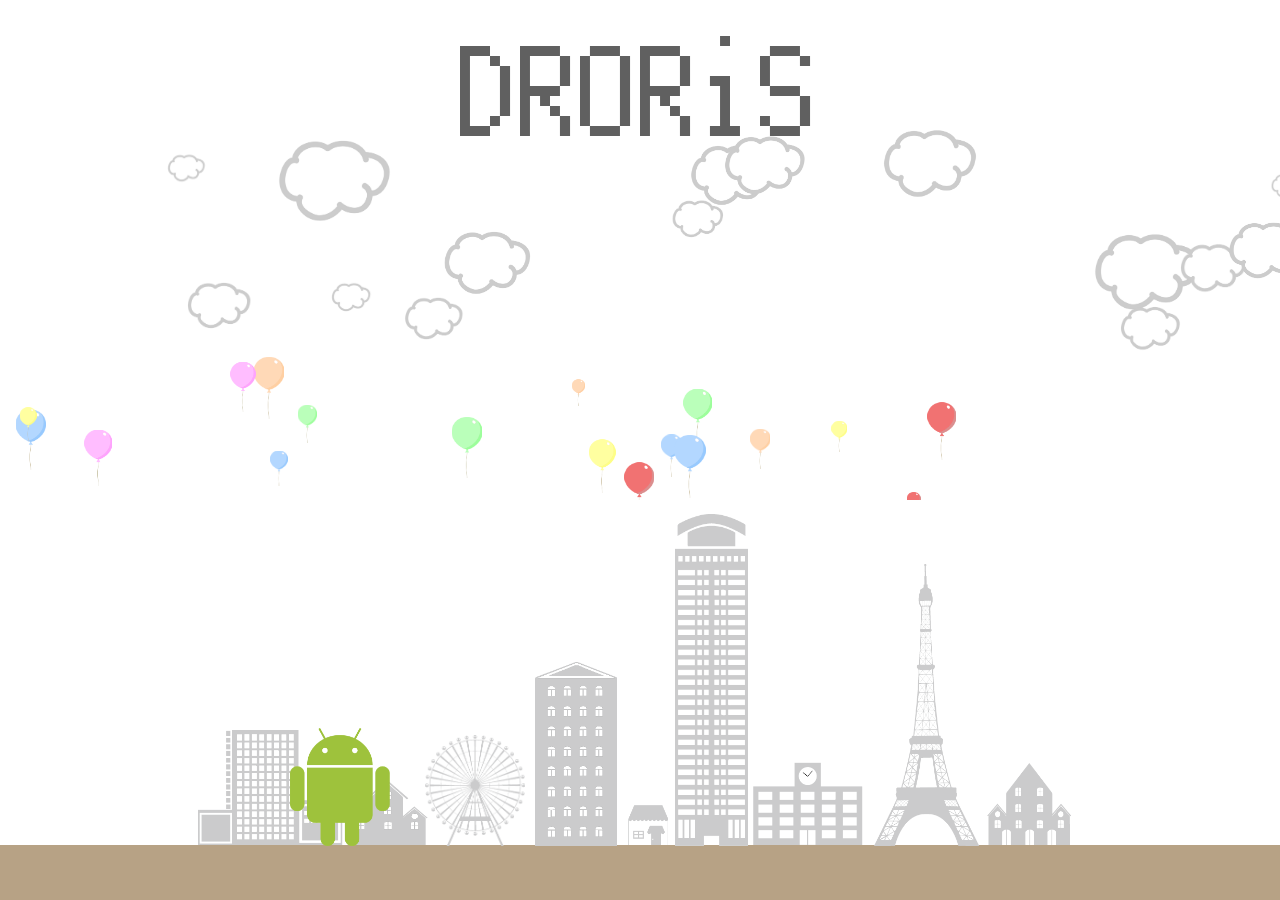
<file: index.html>
<!DOCTYPE>
<html lang="ja">
<head>
	<meta charset="utf-8">
	<meta name="description" content="">
	<meta name="keyword" content="">
	<title>top page</title>
	<link rel="stylesheet" href="./css/puyo.css">
	<script src="./js/jquery.min.js"></script>
	<script src="./js/mouseposition.js"></script>
	<script src="./js/topback.js"></script>
</head>
<body onload="init();" style="background-image: none;">
	<canvas id="topcanvas" width=700 height=500></canvas>
	<script>
	// canvasサイズをスクリーンサイズに合わせる
	$('#topcanvas').attr('width', window.parent.screen.width);
	$('#topscanvas').attr('height',window.parent.screen.height);   
</script>
<div id="backgroundimg">
	<img src="img/background2.png">
</div>
<img src="img/line.png" id="line">
<div id="imcontents">
	<p id="title">DRORiS</p>
	<a href="howto.html">
		<img src="img/kanransya.png" id="kanransya">
		<p id="textkanransya">遊び方</p>
	</a>
	<a href="game.html">
		<img src="img/sbill.png" id="sbill">
		<p id="textsbill">ゲーム</p>
	</a>
	<a href="contact.html">
		<img src="img/bill.png" id="bill">
		<p id="textbill">問い合わせ</p>
	</a>
	<a href="qanda.html">
		<img src="img/tower.png" id="tower">
		<p id="texttower">Q &amp; A</p>
	</a>
	<div id="dro">
		<img src="img/droidkun2.png" id="droid" style="left: 100px;">
	</div>
</div>
</body>
</html>
</file>
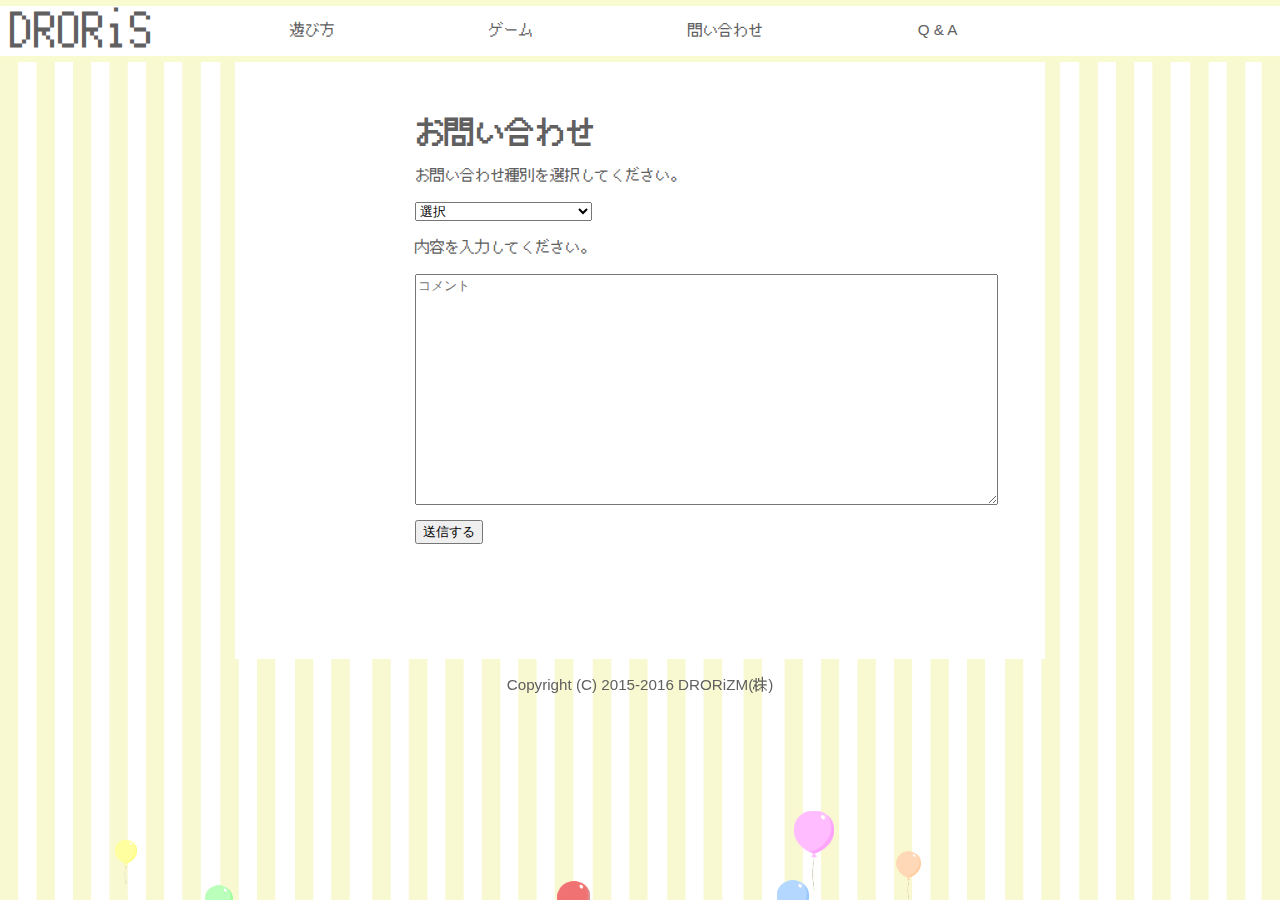
<file: contact.html>
<!DOCTYPE>
<html lang="ja">
<head>
	<meta charset="utf-8">
	<meta name="description" content="">
	<meta name="keyword" content="">
	<title>top page</title>
	<link rel="stylesheet" href="./css/puyo.css">
	<script src="./js/jquery.min.js"></script>
	<script src="./js/contactback.js"></script>
</head>	
<body onload="init();">
	<canvas id="canvas" width=700 height=500></canvas>
	<script>
	// canvasサイズをスクリーンサイズに合わせる
	$('#canvas').attr('width', window.parent.screen.width);
	$('#canvas').attr('height',window.parent.screen.height);   
</script>

<div id="menu">
	<a href="index.html" id="title">DRORiS</a>
	<div id="inmenu">
		<a href="howto.html" style="left: 0px;">遊び方</a>
		<a href="game.html" style="left: 150px;">ゲーム</a>
		<a href="" style="left: 300px;">問い合わせ</a>
		<a href="qanda.html" style="left: 450px;">Q &amp; A</a>
	</div>
</div>

<div id="content" style="width: 450px; padding: 100px 180px;">
	<h1>お問い合わせ</h1>
	<form action="">
		<p>お問い合わせ種別を選択してください。</p>
		<p>
			<select name="goal">
				<option value="">選択</option>
				<option value="">1.遊び方について</option>
				<option value="">2.ゲーム内容について</option>
				<option value="">3.サイトデザインについて</option>
				<option value="">3.ドロイド君について</option>
			</select>
		</p>
		<p>内容を入力してください。</p>
		<textarea name="comment" cols="70" rows="15" placeholder="コメント"></textarea>
		<p><input type="submit" value="送信する"></p>

	</form>
</div>
<footer>
	<p>Copyright (C) 2015-2016 DRORiZM(株)</p>	
</footer>
</body>
</html>
</file>
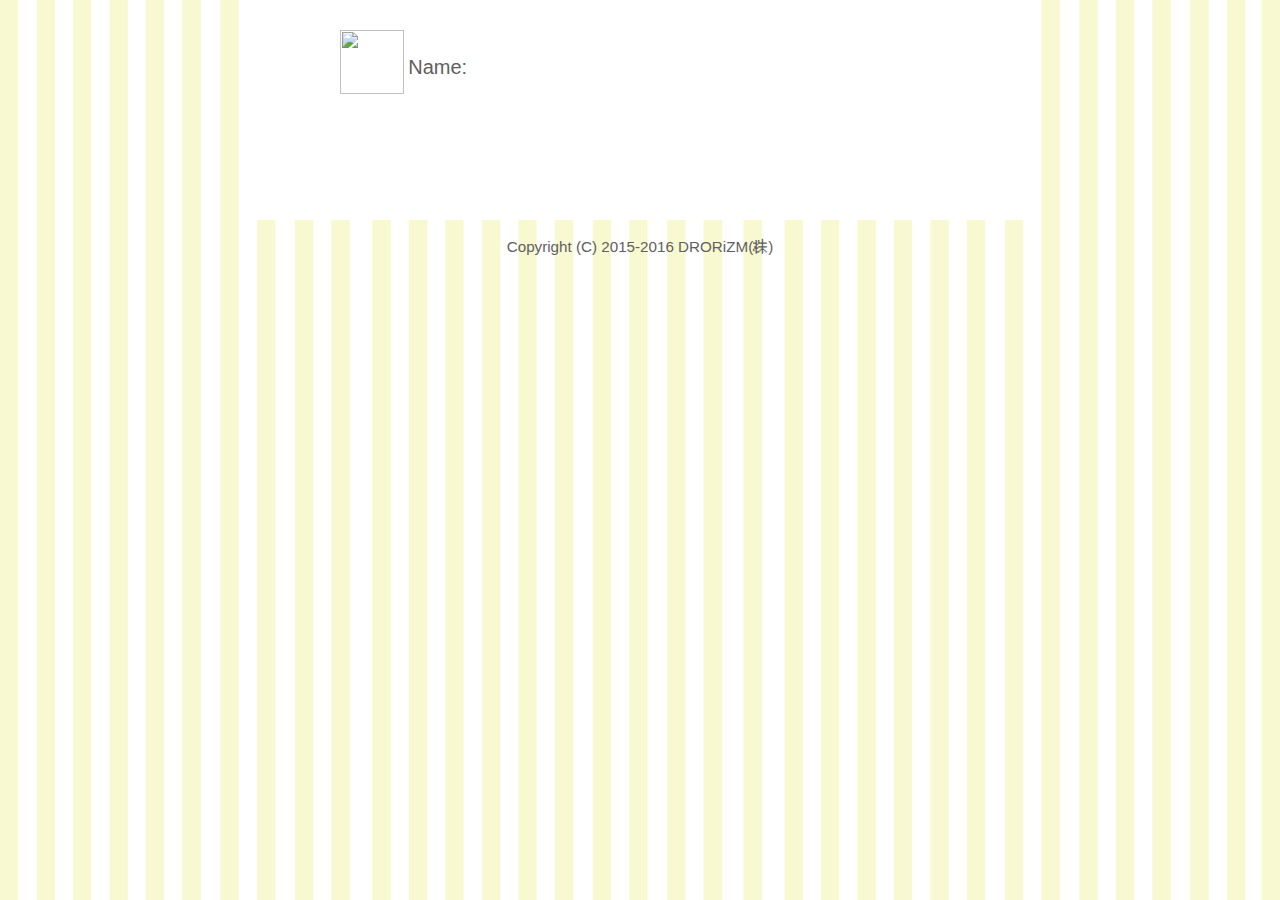
<file: gamenow.html>
<!DOCTYPE>
<html lang="ja">
<head>
  <meta charset="utf-8">
  <meta name="description" content="">
  <meta name="keyword" content="">
  <title>home</title>
  <link rel="stylesheet" href="./css/puyo.css">
  <!-- JQueryのinstall -->
  <script src="./js/jquery.min.js"></script>
  <script src="./js/enchant.js"></script>
  <script src="./js/main.js"></script>
  <script src="./js/imagepack.js"></script>
  <script src="./js/linkscroll.js"></script>
  <script src="./js/global.js"></script>
  <!-- 画像選択部分のアコーディオン -->
  <script>
    $(function(){
      $("#imagepack .bef").on("click", function() {
        $(this).next().slideToggle();
      });
    });
  </script>

  <script type="text/javascript">
    function getUsers(){
      var usern = name;
      var output = document.getElementById('user_output');
      output.value=usern;
      // var radioList=document.getElementsByName('level1');
      // for(var i=0;i<radioList.length;i++){
      //   if(radioList[i].checked){
      //     var speed=radioList[i].value;
      //   }
      // }
      return usern;
    }
  </script>
  <audio src="sound/tetris.mp3" autoplay loop></audio>
</head>
<body onload="getUsers();"> 
 <div id="content" style="width: 350px; padding: 0px 200px 0px 230px;">  
   <div id="timely">
    <div id="playerimg"><img src=""></div>
    <from id="playername">
      Name: <output id="user_output">？？？</output>
    </from>
  </div>
  <div id="puyo" onload="getUsers();">
    <div id="enchant-stage"></div>
  </div>

 <!-- ランキング表 -->
 <div id="rank">
  <table id="ranking" class="tablesorter">
   <thead>
     <h4>得点表</h4>
     <tr>
       <th>順番</th>
       <th>プレイヤー名</th>
       <th>得点</th>
     </tr>
   </thead>
   <tbody>
     <tr style="display:none;">
       <td /><td /><td />
     </tr>
   </tbody>
 </table>
</div>
</div>
<footer>
  <p>Copyright (C) 2015-2016 DRORiZM(株)</p>
</footer>

</body>
</html>
</file>
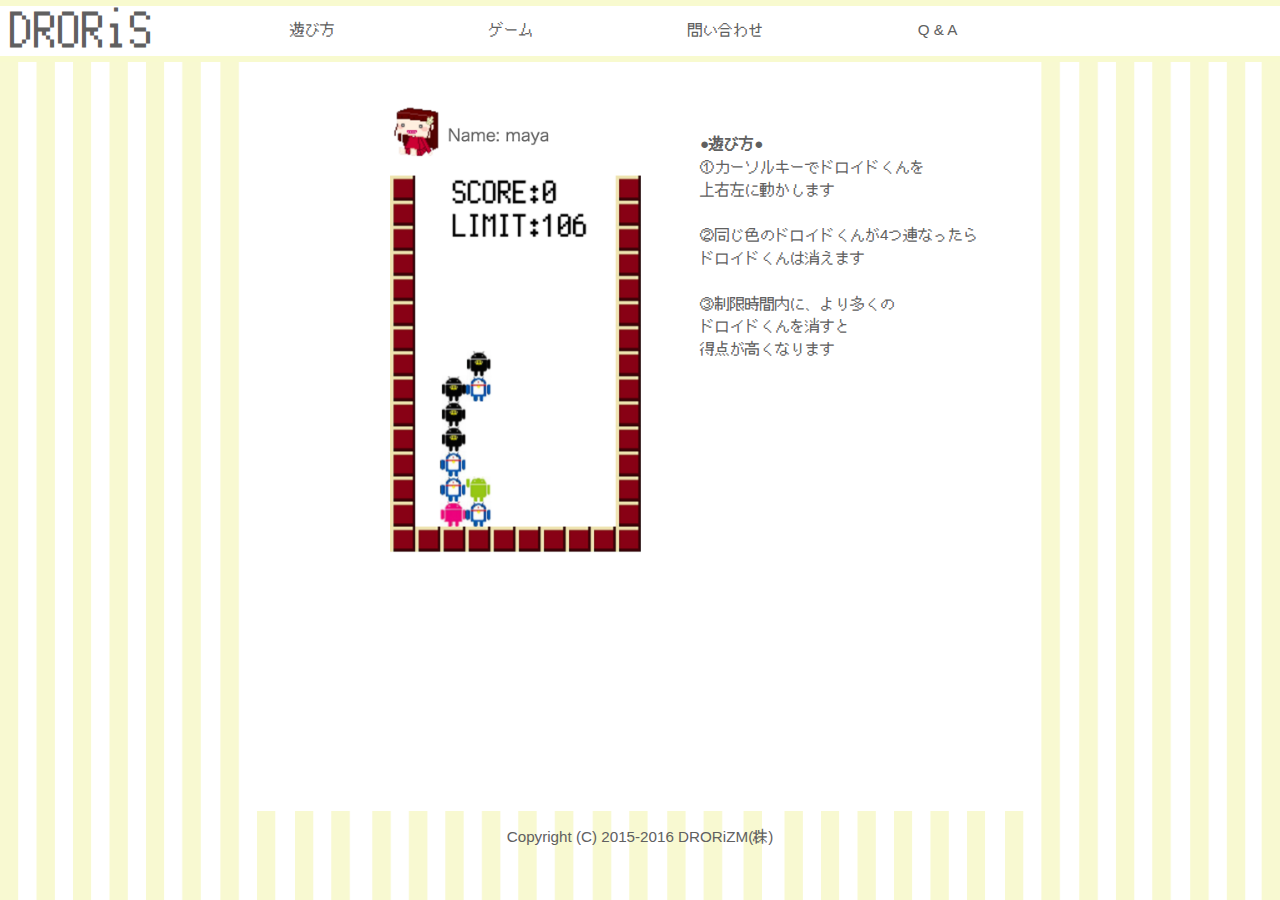
<file: howto.html>
<!DOCTYPE>
<html lang="ja">
<head>
	<meta charset="utf-8">
	<meta name="description" content="">
	<meta name="keyword" content="">
	<title>top page</title>
	<link rel="stylesheet" href="./css/puyo.css">
	<script src="./js/jquery.min.js"></script>
</head>	
<body>
	<div id="menu">
		<a href="index.html" id="title">DRORiS</a>
		<div id="inmenu">
			<a href="howto.html" style="left: 0px;">遊び方</a>
			<a href="game.html" style="left: 150px;">ゲーム</a>
			<a href="contact.html" style="left: 300px;">問い合わせ</a>
			<a href="qanda.html" style="left: 450px;">Q &amp; A</a>
		</div>
	</div>
	<div id="content" style="width: 580px; padding: 100px 100px 0px 100px;">
		<img src="img/howto.png" width="320px">
		<p class="howtop">
		<strong>●遊び方●</strong><br>
		①カーソルキーでドロイドくんを<br>上右左に動かします<br>
		<br>
		②同じ色のドロイドくんが4つ連なったら<br>ドロイドくんは消えます<br>
		<br>
		③制限時間内に、より多くの<br>ドロイドくんを消すと<br>得点が高くなります
		</p>
	</div>
	<footer>
		<p>Copyright (C) 2015-2016 DRORiZM(株)</p>	
	</footer>
</body>
</html>
</file>
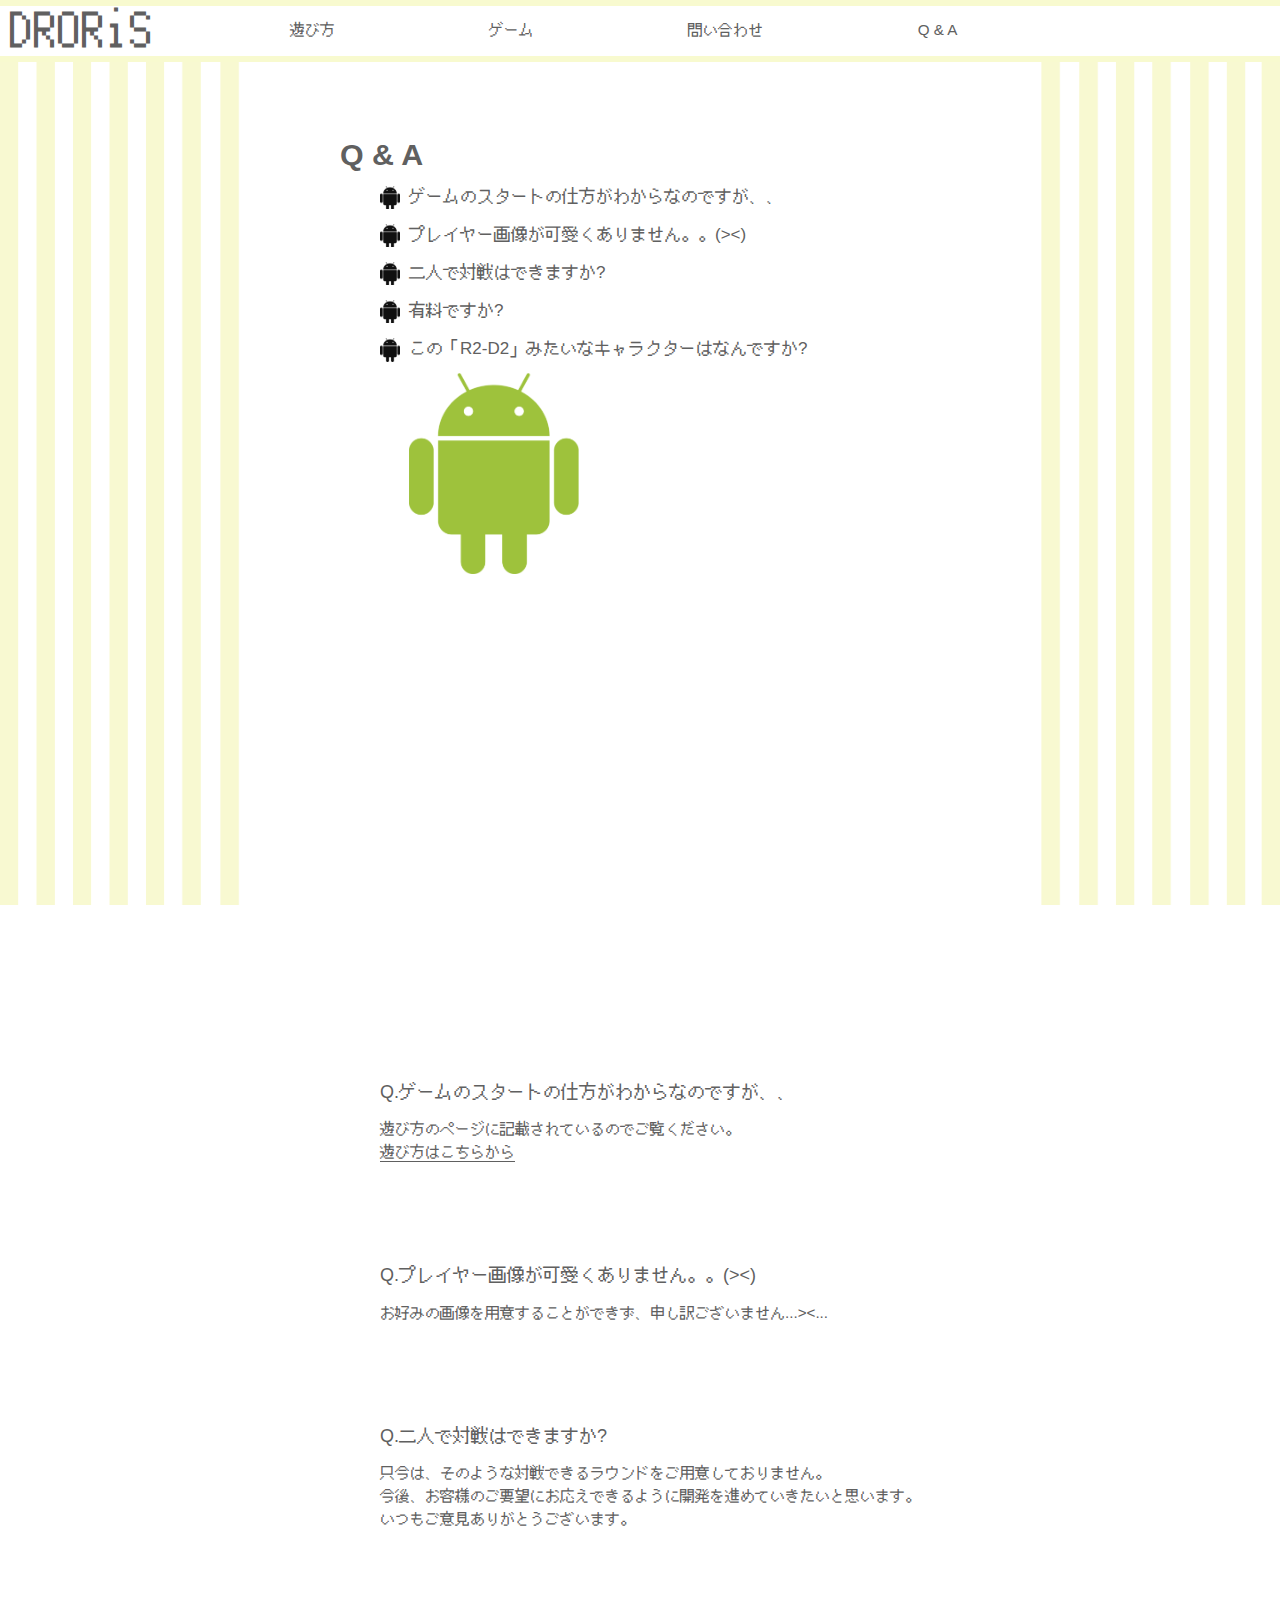
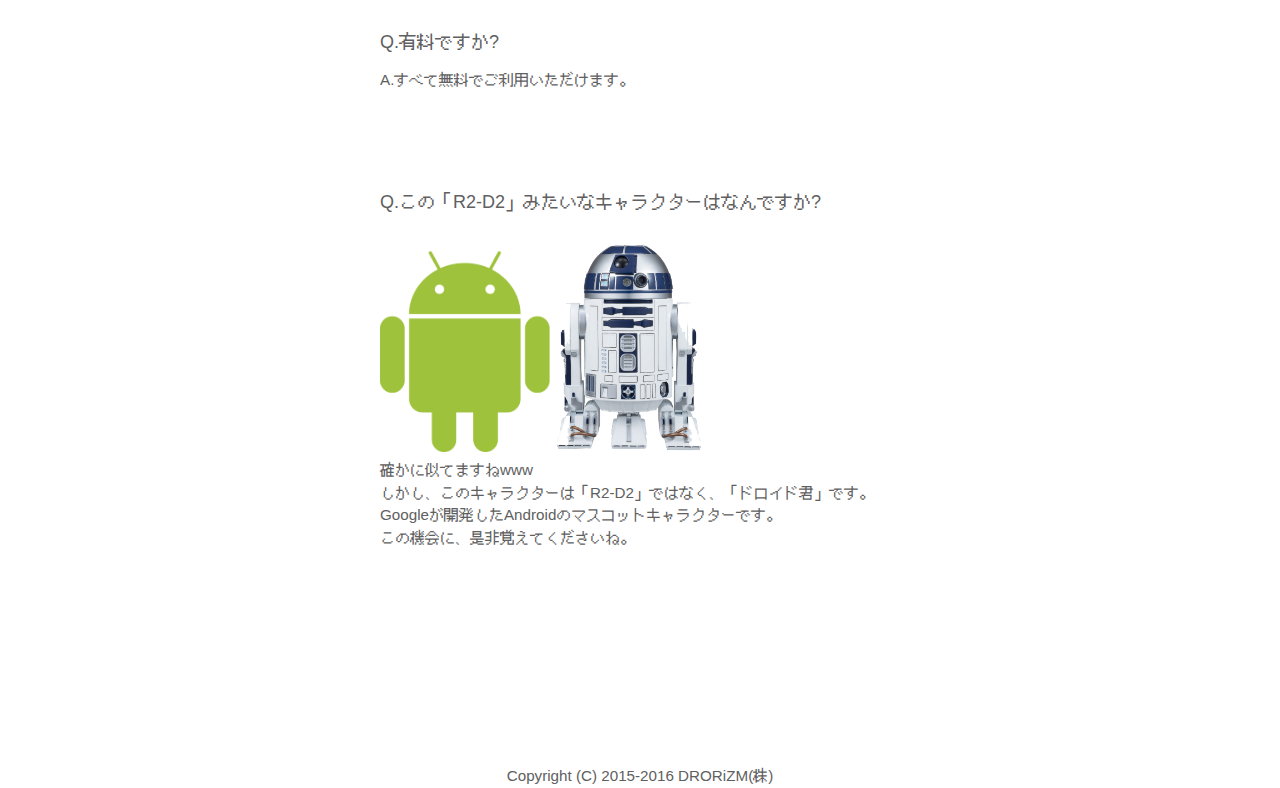
<file: qanda.html>
<!DOCTYPE>
<html lang="ja">
<head>
	<meta charset="utf-8">
	<meta name="description" content="">
	<meta name="keyword" content="">
	<title>Q &amp; A</title>
	<link rel="stylesheet" href="./css/puyo.css">
	<script src="./js/jquery.min.js"></script>
	<script src="./js/linkscroll.js"></script>
</head>
<body>
</script>
<div id="menu">
	<a href="index.html" id="title">DRORiS</a>
	<div id="inmenu">
		<a href="howto.html" style="left: 0px;">遊び方</a>
		<a href="game.html" style="left: 150px;">ゲーム</a>
		<a href="contact.html" style="left: 300px;">問い合わせ</a>
		<a href="" style="left: 450px;">Q &amp; A</a>
	</div>
</div>
<div id="content" class="qa">
	<h1>Q &amp; A</h1>
	<ul id="q">
		<li><a href="#a1">ゲームのスタートの仕方がわからなのですが、、</a></li>
		<li><a href="#a2">プレイヤー画像が可愛くありません。。(><)</a></li>
		<li><a href="#a3">二人で対戦はできますか?</a></li>
		<li><a href="#a4">有料ですか?</a></li>
		<li>
			<a href="#a5">この「R2-D2」みたいなキャラクターはなんですか?</a><br>
			<img src="img/droidkun2.png">
		</li>
	</ul>
	<ul id="a">
		<li id="a1">
			<p>Q.ゲームのスタートの仕方がわからなのですが、、</p>
			遊び方のページに記載されているのでご覧ください。<br>
			<a href="howto.html">遊び方はこちらから</a>
		</li>
		<li id="a2">
			<p>Q.プレイヤー画像が可愛くありません。。(><)</p>
			お好みの画像を用意することができず、申し訳ございません...><...
		</li>
		<li id="a3">
			<p>Q.二人で対戦はできますか?</p>
			只今は、そのような対戦できるラウンドをご用意しておりません。<br>
			今後、お客様のご要望にお応えできるように開発を進めていきたいと思います。<br>
			いつもご意見ありがとうございます。
		</li>
		<li id="a4">
			<p>Q.有料ですか?</p>
			A.すべて無料でご利用いただけます。
		</li>
		<li id="a5">
			<p>Q.この「R2-D2」みたいなキャラクターはなんですか?</p>
			<img src="img/droidkun2.png">
			<img src="img/r2d2.png" style="width: 150px"><br>
			確かに似てますねwww<br>
			しかし、このキャラクターは「R2-D2」ではなく、「ドロイド君」です。<br>
			Googleが開発したAndroidのマスコットキャラクターです。<br>
			この機会に、是非覚えてくださいね。

		</li>
	</ul>
</div>
<footer>
	<p>Copyright (C) 2015-2016 DRORiZM(株)</p>	
</footer>
</body>
</html>
</file>
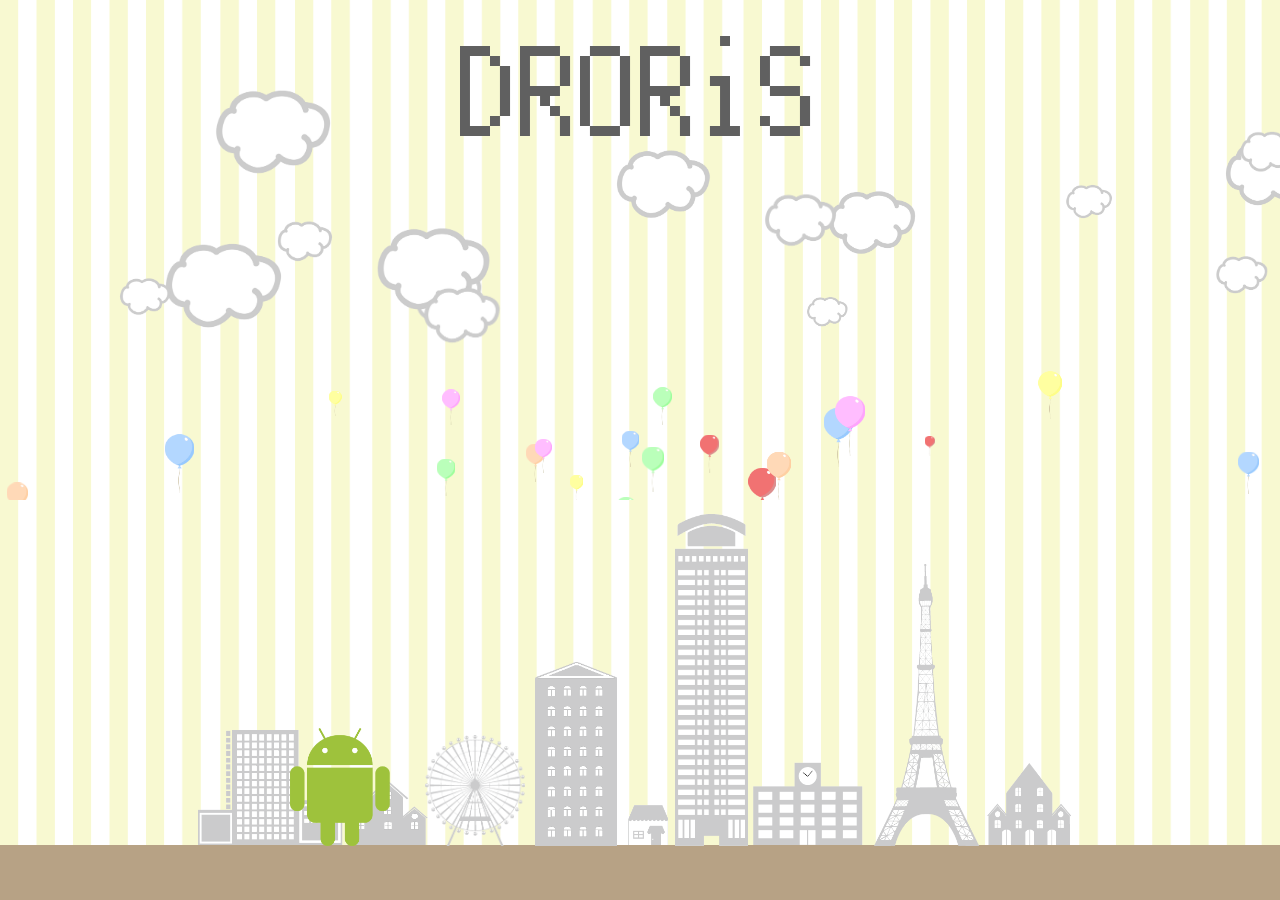
<file: top.html>
<!DOCTYPE>
<html lang="ja">
<head>
	<meta charset="utf-8">
	<meta name="description" content="">
	<meta name="keyword" content="">
	<title>top page</title>
	<link rel="stylesheet" href="./css/puyo.css">
	<script src="./js/jquery.min.js"></script>
	<script src="./js/mouseposition.js"></script>
	<script src="./js/topback.js"></script>
	<style>
	</style>
</head>
<body onload="init();">
	<canvas id="topcanvas" width=700 height=500></canvas>
	<script>
	// canvasサイズをスクリーンサイズに合わせる
	$('#topcanvas').attr('width', window.parent.screen.width);
	$('#topscanvas').attr('height',window.parent.screen.height);   
</script>
<div id="backgroundimg">
	<img src="img/background2.png">
</div>
<img src="img/line.png" id="line">
<div id="imcontents">
	<p id="title">DRORiS</p>
	<a href="howto.html">
		<img src="img/kanransya.png" id="kanransya">
		<p id="textkanransya">遊び方</p>
	</a>
	<a href="game.html">
		<img src="img/sbill.png" id="sbill">
		<p id="textsbill">ゲーム</p>
	</a>
	<a href="contact.html">
		<img src="img/bill.png" id="bill">
		<p id="textbill">問い合わせ</p>
	</a>
	<a href="qanda.html">
		<img src="img/tower.png" id="tower">
		<p id="texttower">Q &amp; A</p>
	</a>
	<div id="dro">
		<img src="img/droidkun2.png" id="droid" style="left: 100px;">
	</div>
</div>
</body>
</html>
</file>
<file: css/puyo.css>
@font-face { 
	font-family: 'MyFont';
	src: url(./PixelMplus12-Regular.ttf);
}

body{
	margin: 0;
	position: absolute;
	top: 0;
	left: 0;
	width: 100%;
	height: 100%;
	color: rgb(96, 96, 96);
	font-family: sans-serif, MyFont;
	line-height: 1.5em;
	font-size: 0.95em;
	overflow-x: hidden;
	background-color: white;
	background-image: url("../img/background.png");
	background-repeat: no-repeat;
	background-size: cover;
	background-attachment: fixed;

}

div{
	display: inline-block;
}

a{
	color: rgb(96, 96, 96);
}

/*********************************************/
footer{
	text-align: center;
	margin-bottom: 10px;
	color: rgb(96, 96, 96);
}

#canvas{
	position: fixed;
	/*background-color: pink;*/
	display: block;
	z-index: -10000;
}

#topcanvas{
	position: fixed;
	/*background-color: pink;*/
	display: block;
	z-index: -1;
}
/*********************************************/
/*game*/
#backgroundimg img{
	width: 100%;
	overflow: hidden;
}

#menu{
	position: fixed;
	display: block;
	height: 50px;
	width: 100%;
	top:0px;
	background-color: white;
	border-top: 6px solid rgb(248, 250, 207);
	border-bottom: 6px solid rgb(248, 250, 207);
	z-index: 1000000;
}
#menu #title{
	position: absolute;
	font-size: 48px;
	font-family: MyFont;
	left: 10px;
}
#inmenu{
	width: 700px;
	height: 50px;
	display: block;
	margin: 0 auto;
	/*background-color: pink;*/
}
#menu a{
	text-decoration: none;
	color: rgb(96, 96, 96);
	height: 50px;
	position: relative;
	top: 13px;
}
#menu a:hover{
	color: rgb(240, 230, 140);
}


#content{
	width: 600px;
	display: block;
	margin: 0 auto;
	padding: 100px 90px;
	/*padding: 50px 150px 15px 150px;*/
	/*z-index: 1000;*/
	background-color: rgba(255, 255, 255, 1);
	/*background-color: rgba(255, 255, 199, .5);*/

}

#timely{
	width: 100%;
	margin: 30px 0 15px -140px;
	padding: 0;
	top: 0;
}
#timely ul{
	list-style-type: none;
	margin: 5px 0 0 0;
	padding: 0;
	display: inline-block;
	/*background: blue;*/
	position: absolute;
}
#timely img{
	margin: 0;
	padding: 0;
	width: 64px;
	height: 64px;
	align: left;
	display: inline-block;
}

#timely #playername{
	position: relative;
	top: -20px;
	font-size: 20px;
}

#puyo{
	position: relative;
	left: -150px;
}

#preference_rank{
}

#content h4{
	font-size: 18px;
}
.space{
	/*margin-top: 100px;*/
	display: block;
	padding-bottom: 100px;
}
#content span{
	font-size: 20px;
	font-weight: normal;
	background-color: white;
	padding: 10px 10px;
	border-radius: 10px;
	border: 2px solid rgb(96, 96, 96);
	color: rgb(96, 96, 96);
}
#content span:hover{
	background-color: rgb(248, 250, 207);
}
#content .card a{
	text-decoration: none;
}


#imagepack .bef{
	cursor:pointer;
	border: 1.5px solid #000;
	border-radius: 10px;
	padding: 2px 8px;
	margin-bottom: 10px;
	width: 79px;
	text-align: center;
}

#imagepack .bef2{
	position: relative;
	cursor:pointer;
	border: 1.5px solid #000;
	border-radius: 10px;
	padding: 2px 8px;
	width: 79px;
	text-align: center;
	opacity: 0;
	margin-top: 10px;
}

#imagepack .bef:hover, #imagepack .bef2:hover{
	background: #eee;
}

#imagepack .aft{
	width: 310px;
	height: 225px;
	background:#fff;
	border:#666 1px solid;
	display:none;
	margin: 0;
	padding: 5px;
	overflow-y: scroll;
}

/*hover時、他要素にアクセスする*/
/*(>: 兄弟要素, +: 隣接要素)*/
#imagepack .aft:hover > #imdown{ 
	opacity: .85;
	-webkit-transition: 1s;
	transition: 1s;
}

#imdown{
	width: 35px;
	height: 35px;
	opacity: 0;
	/*position: absolute;*/
	position: relative;
	left: 133px;
	bottom: -100px;
}


#imagepack .aft ul{
	list-style-type: none;
	margin: 0;
	padding: 0;
}

#imagepack .aft li{
	display: inline-block;
	margin: 0;
	padding: 0;
}

#imagepack .aft .imbef{
	width: 35px;
	height: 35px;
	display: inline-block;
	padding: 5px;
	margin: 0;
}

#rank{
	position: relative;
	left: 200px;
	top: -450px;
}

#rank table{
	border: 2px solid #000;
}
#rank th{
	border: 1.5px solid #000;
	margin: 0;
	padding: 3px 12px;
}

#rank td{
	text-align: center;
	border: 1.5px solid #000;
}

/*******************************************/
/*top page*/
#backgroundimg{
	display: block;
	position: absolute;
	bottom: 0;
	right: 0;
	left: 0;
	width: 900px;
	margin-right: auto;
	margin-left: auto;
}
#backgroundimg img{
	width: 100%;
}

#line{
	display: block;
	position: absolute;
	bottom: 0;
	right: 0;
	left: 0;
	width: 100%;
	max-height: 55px;
	margin-right: auto;
	margin-left: auto;
}

#imcontents{
	display: block;
	position: absolute;
	bottom: 0;
	right: 0;
	left: 0;
	width: 900px;
	height: 100%;
	margin-right: auto;
	margin-left: auto;
	text-align: center;
}

#imcontents #title{
	font-size: 120px;
	position: relative;
	top: -40px;
	font-family: MyFont;
}

#imcontents img{
	display: block;
	position: absolute;
	bottom: 54px;
	width: 100%;
}

#imcontents a{
	text-decoration: none;
	color: rgb(96, 96, 96);
	font-size: 21px;
}

/*観覧車*/
#imcontents #kanransya{
	width: 100px;
	height: 111px;
	left: 235px;
}

#imcontents #kanransya:hover{
	width: 120px;
	height: 133px;
	left: 225;
	-webkit-transition: .3s;
	transition: .3s;
}

#kanransya:hover + #textkanransya{
	color: rgb(96, 96, 96);
	opacity: 1.0;
	-webkit-transition: .35s;
	transition: .35s;	

}

#textkanransya{
	position: absolute;
	left: 255px;
	bottom: 170px;
	opacity: 0.0;
	color: white;
}

/*小さいビル*/
@keyframes size_animation2{
	0{
		width: 82px;
		height: 184px;
		left: 345px;
	}
	50% {
		width: 182px;
		height: 184px;
		left: 295px;
	}
	75%{
		height: 420px;
	}
	100%{
		width: 82px;
		height: 184px;
		left: 345px;
	}
}

#imcontents #sbill{
	width: 82px;
	left: 345px;
}

#imcontents #sbill:hover{
	animation-name: size_animation2;
	animation-duration: .45s;
	animation-timing-function: ease;
	animation-iteration-count: 1; 
}


#sbill:hover + #textsbill{
	color: rgb(96, 96, 96);
	opacity: 1.0;
	-webkit-transition: 1s;
	transition: 1s;	

}

#textsbill{
	position: absolute;
	left: 355px;
	bottom: 227px;
	opacity: 0.0;
	color: white;
}

/*大きいビル*/
#imcontents #bill{
	width: 73px;
	height: 332px;
	left: 485px;
}

#imcontents #bill:hover{
	width: 83px;
	height: 380px;
	left: 480px;
	-webkit-transition: .3s;
	transition: .3s;
}

#textbill{
	position: absolute;
	left: 472px;
	bottom: 418px;
	opacity: 0.0;
}

#imcontents #bill:hover + #textbill{
	color: rgb(96, 96, 96);
	opacity: 1.0;
	-webkit-transition: .3s;
	transition: .3s;	
}

/*東京タワー*/
#imcontents #tower{
	width: 105px;
	height: 282px;
	left: 684px;
}

#imcontents #tower:hover{
	width: 125px;
	height: 335px;
	left: 674px;
	-webkit-transition: .3s;
	transition: .3s;
}

#texttower{
	position: absolute;
	left: 705px;
	bottom: 378px;
	opacity: 0.0;
}

#imcontents #tower:hover + #texttower{
	color: rgb(96, 96, 96);
	opacity: 1.0;
	-webkit-transition: .3s;
	transition: .3s;	
}

/*ドロイド君*/
@keyframes droid_walk{
	0{
		transform:rotateZ(-15deg);
	}
	50%{
		transform:rotateZ(15deg);	
	}
	100%{
		transform:rotateZ(-15deg);	
	}
}
#imcontents #droid{
	width: 100px;
	animation-name: droid_walk;
	animation-duration: .75s;
	animation-timing-function: liner;
	animation-iteration-count: infinite; 	
}

/*******************************************/
/*q and a*/
.qa a{
	text-decoration: none;
	color: rgb(96, 96, 96);
}

.qa a:hover{
	border-bottom: 1px solid black;
	padding-bottom: 1px;
}

.qa #q{
	list-style-type: none;
	margin-bottom: 500px;
	font-size: 17px;
}

.qa #q li{
	background-image: url("../img/droidkunb.png");
	background-repeat: no-repeat;
	background-size: 20px;
	padding-left: 29px;
	margin-bottom: 15px;
	/*background-color: pink;*/
}

.qa #a{
	list-style-type: none;
}
.qa #a a{
	border-bottom: 1px solid;
	padding-bottom: 1px;
}

.qa #a a:hover{
	color: red;
}
.qa #a li p{
	margin-bottom: 15px;
	font-size: 18px;
}

.qa #a li{
	margin-bottom: 100px;
}
.qa img{
	padding-top: 13px;
	width: 170px;
}
/*********************************************/
/*contact*/
.contact{
}

.howtop{
	display: block;
	position: relative;
	left: 350px;
	top: -450px;
	z-index: ;
}

video{
	position: fixed;
	width: 100%;
	z-index: 100;
}
#upvideo{
	position: absolute;
	color: black;
	font-size: 20px;
	top: 80px;
	left: 10px;
	z-index: 1000;
	background-color: rgb(255, 180, 180);
	border-radius: 15px;
	padding: 10px 20px;
	opacity: 1.0;
}
#upvideo:hover{
	opacity: .75;
}
</file>
